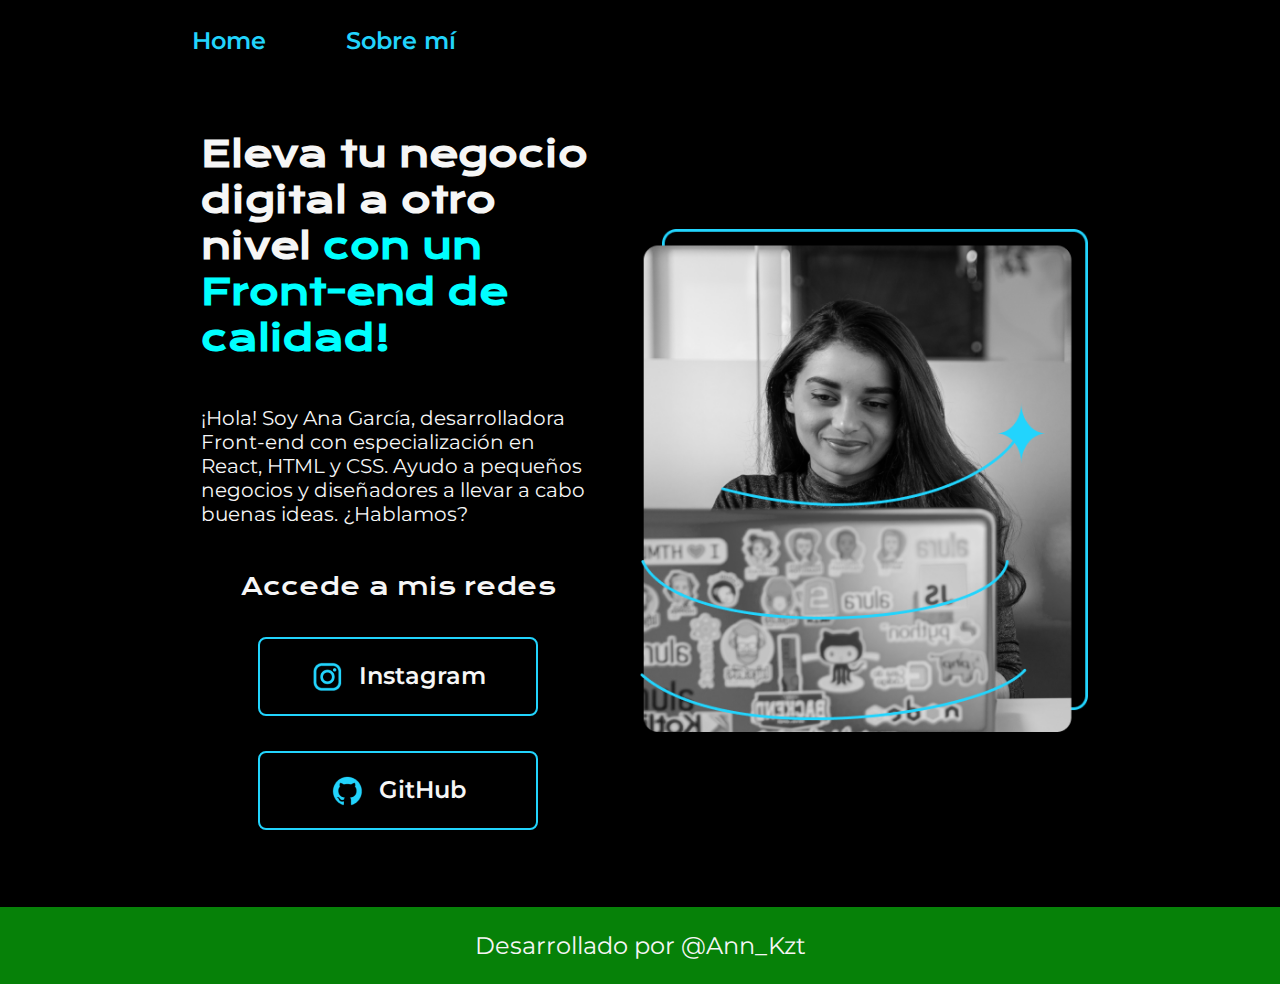
<file: index.html>
<!DOCTYPE html>
<html lang="es-mx">
<head>
    <meta charset="UTF-8"> 
    <meta http-equiv="X-UA-Compatible" content="IE=edge">
    <meta name="viewport" content="width=device-width, initial-scale=1.0">
    <title>Portafolio</title>
    <link rel="stylesheet" href="./styles/style.css">

</head>
<body>
    <header class="header">
        <nav class="header_menu">
            <a class="menu" href="./index.html">Home</a>
            <a class="menu" href="./about.html">Sobre mí</a>
        </nav>
    </header>
    <main class="presentacion">
        <section class="contenido">
            <h1 class="contenido_titulo">
                Eleva tu negocio digital a otro nivel 
                <strong class="titulo">con un Front-end de calidad!
                </strong></h1>
                <p class="contenido_parrafo">¡Hola! Soy Ana García, desarrolladora Front-end con
                    especialización en React, HTML y CSS. Ayudo a pequeños
                     negocios y diseñadores a llevar a cabo buenas ideas.
                      ¿Hablamos?
                </p>
                <div class="enlaces">
                    <h2 class="presentación_enlaces">Accede a mis redes</h2>
                    <a class="enlaces_link" href="https://instagram.com/"> <img src="/src/instagram.png" alt=""> Instagram</a>
                    <a class="enlaces_link" href="https://github.com/"> <img src="/src/github.png" alt=""> GitHub</a>
                </div>
        </section>
            <img class="imagen" src="Imagem.png" alt="Foto de Ana García desarrolando un proyecto">
    </main>
    <footer>
        <p class="footer">Desarrollado por @Ann_Kzt</p>
    </footer>
</body>
</html>
</file>
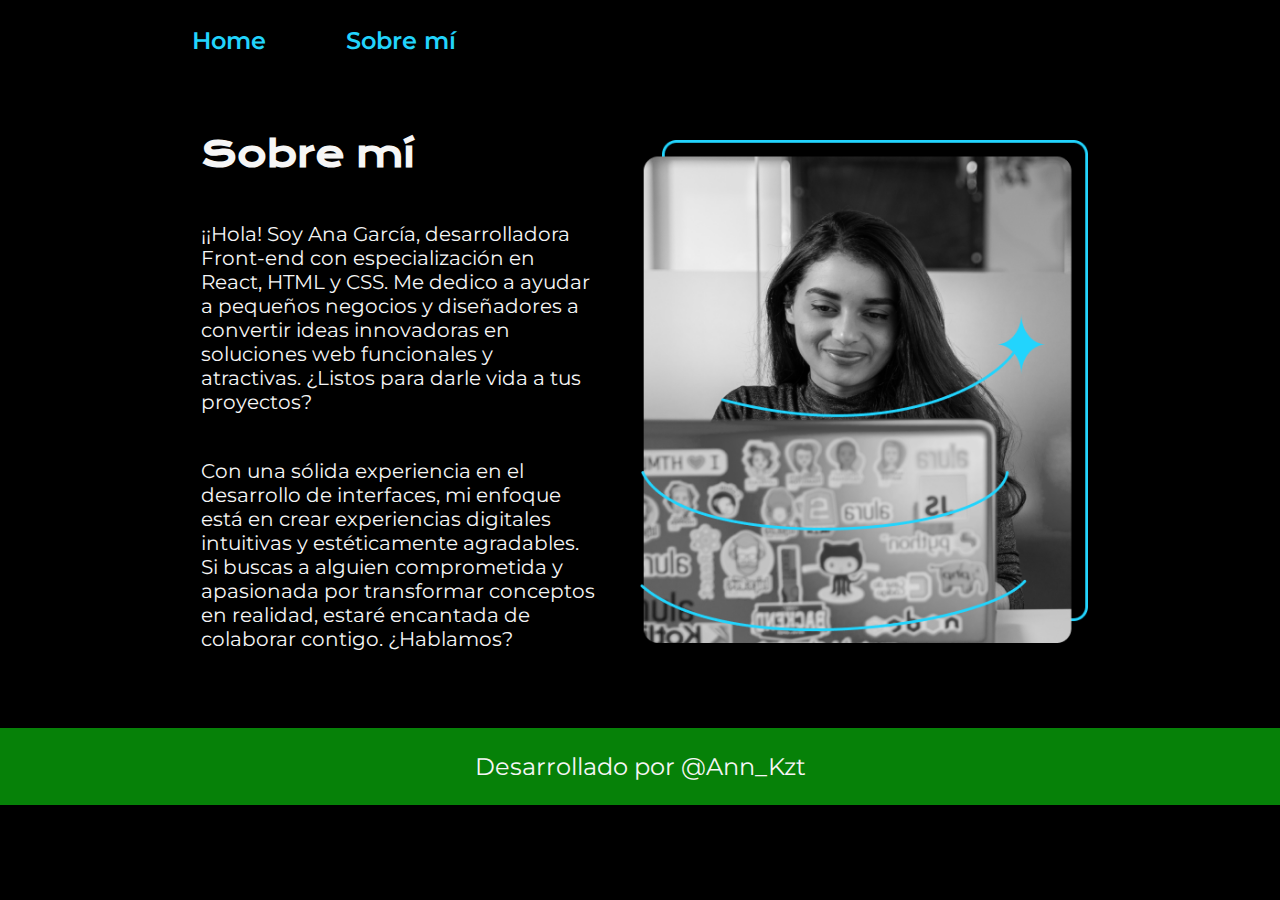
<file: about.html>
<!DOCTYPE html>
<html lang="es-mx">
<head>
    <meta charset="UTF-8"> 
    <meta http-equiv="X-UA-Compatible" content="IE=edge">
    <meta name="viewport" content="width=device-width, initial-scale=1.0">
    <title>Portafolio</title>
    <link rel="stylesheet" href="./styles/style.css">

</head>
<body>
    <header class="header">
        <nav class="header_menu">
            <a class="menu" href="./index.html">Home</a>
            <a class="menu" href="./about.html">Sobre mí</a>
        </nav>
    </header>
    <main class="presentacion">
        <section class="contenido">
            <h1 class="contenido_titulo" >Sobre mí</h1>
           <p class="contenido_parrafo">¡¡Hola! Soy Ana García, desarrolladora Front-end con especialización en React, HTML y CSS. 
            Me dedico a ayudar a pequeños negocios y diseñadores a convertir ideas innovadoras en 
            soluciones web funcionales y atractivas. ¿Listos para darle vida a tus proyectos?</p>
           <p class="contenido_parrafo">Con una sólida experiencia en el desarrollo de interfaces, mi enfoque está en 
            crear experiencias digitales intuitivas y estéticamente agradables. 
            Si buscas a alguien comprometida y apasionada por transformar conceptos en realidad, 
            estaré encantada de colaborar contigo. ¿Hablamos?</p>
        </section>
            <img class="imagen" src="Imagem.png" alt="Foto de Ana García desarrolando un proyecto">
    </main>
    <footer>
        <p class="footer">Desarrollado por @Ann_Kzt</p>
    </footer>
</body>
</html>
</file>
<file: styles/style.css>
@import url('https://fonts.googleapis.com/css2?family=Krona+One&family=Montserrat:ital,wght@0,100..900;1,100..900&display=swap');

:root{
    --color-primario: #000000;
    --color-secundario: #F6F6F6;
    --color-terciario: #22D4FD;
    --fuente--mst: "Montserrat", sans-serif;
    --fuente--krona: "Krona One", sans-serif;
}
* {
    padding: 0;
    margin: 0;
}
body{
    box-sizing: border-box;
    background-color: var(--color-primario);
    color: var(--color-secundario);
}
.header {
    padding: 2% 0% 0% 15%;
}

.header_menu{
    display: flex;
    gap: 80px;
}

.menu {
    font-family: var(--fuente--mst);
    font-size: 1.5rem;
    font-weight: 600;
    color: var(--color-terciario);
    text-decoration: none;
}

.menu:hover{
    color: #0ac70da5;
}


strong{
    color: var(--color-terciario);
}
.titulo {
    color: aqua;
}
.presentacion{
    display: flex;
    align-items: center;
    padding: 6% 15% ;
    justify-content: space-between;
}
.contenido {
    width: 50%;
    display: flex;
    flex-direction: column;
    gap: 45px;
    padding: 0% 5% 0% 1% ;

}
.contenido_titulo{
    font-size: 2.25rem;
    font-family: var(--fuente--krona);
    
}
.contenido_parrafo{
    font-size: 1.25rem;
    font-family: var(--fuente--mst);
}
.enlaces{
    display: flex;
    justify-content: space-between;
    flex-direction: column;
    align-items: center;
    gap: 35px;
}
.presentación_enlaces{
    font-family: var(--fuente--krona);
    font-size: 1.5rem;
    font-weight: 400;
}
.enlaces_link{
    width: 70%;
    text-align: center;
    padding: 21.5px 0;
    border-radius: 8px;
    font-family: var(--fuente--mst);
    font-size: 1.5rem;
    font-weight: 600;
    text-decoration: none;
    color: var(--color-secundario);
    border: 2px solid var(--color-terciario);
    display: flex;
    justify-content: center;
    gap: 15px;
}
.enlaces_link:hover {
    background-color: #8211dfbc; 
}

.imagen {
    width: 50%;
}

.footer {
    background-color: #0ac70da5;
    padding: 24px;
    color: var(--color-secundario);
    text-align: center;
    font-family: var(--fuente--mst);
    font-size: 1.5rem;
    font-weight: 400;
}

@media (max-width: 1200px)  {
    .header {
        padding: 10% ;
    }
    .header_menu {
        justify-content: center;
    }
    .presentacion {
        flex-direction: column-reverse;
        padding: 5%;
    }
    .contenido {
        width: auto;
    }
}
</file>
